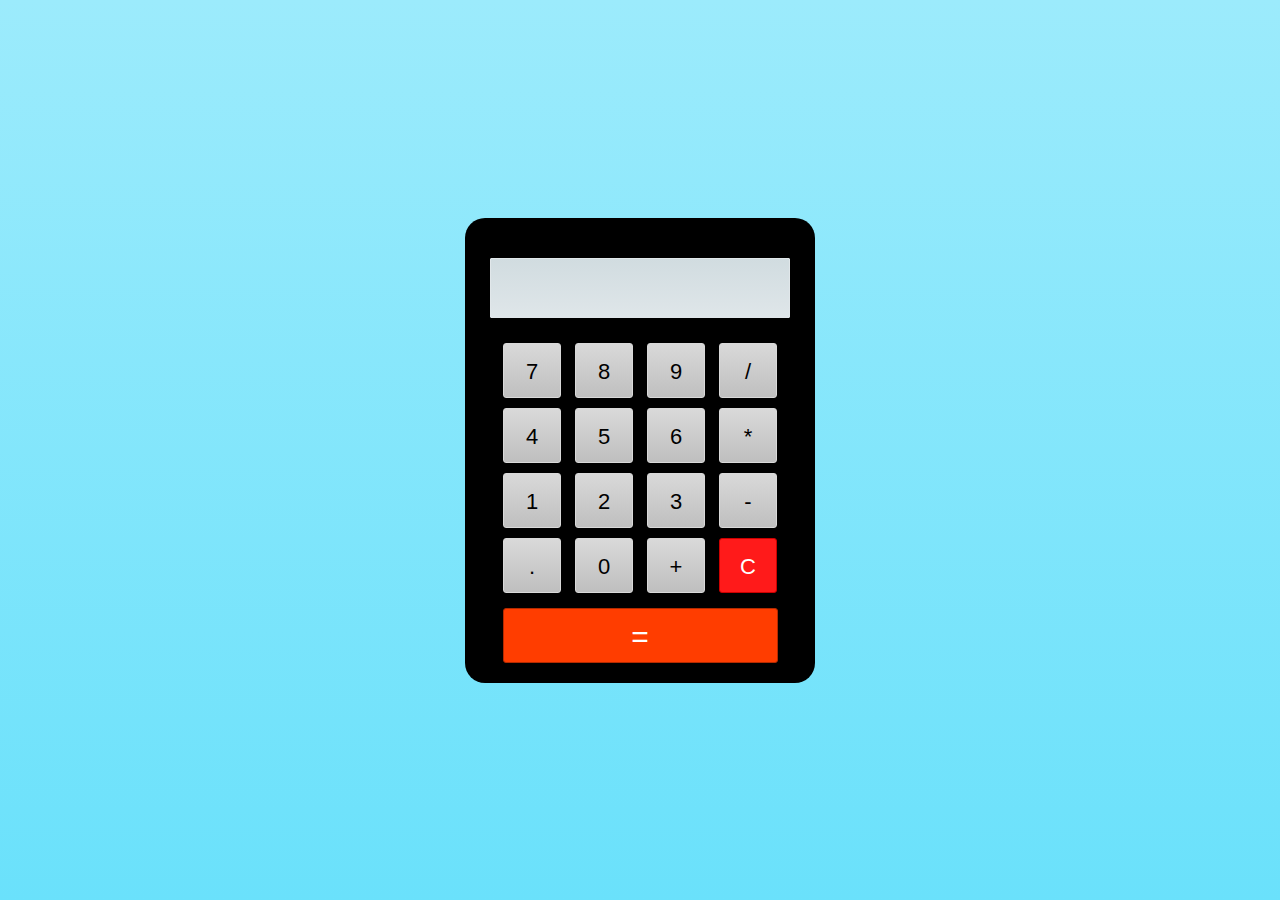
<file: index.html>
<!DOCTYPE html>
<html lang="en" dir="ltr">
  <head>
    <meta charset="utf-8" />
    <title>Calculator</title>
    <link rel="stylesheet" href="style.css" />
    <meta name="viewport" content="width=device-width, initial-scale=1.0" />
  </head>
  <body>
    <div class="center">
      <form name="forms">
        <input type="text" id="display" name="display" disabled />
        <div class="buttons">
          <input type="button" id="btn" value="7" />
          <input type="button" id="btn" value="8" />
          <input type="button" id="btn" value="9" />
          <input type="button" id="btn" value="/" /><br />
          <input type="button" id="btn" value="4" />
          <input type="button" id="btn" value="5" />
          <input type="button" id="btn" value="6" />
          <input type="button" id="btn" value="*" /><br />
          <input type="button" id="btn" value="1" />
          <input type="button" id="btn" value="2" />
          <input type="button" id="btn" value="3" />
          <input type="button" id="btn" value="-" /><br />
          <input type="button" id="btn" value="." />
          <input type="button" id="btn" value="0" />
          <input type="button" id="btn" value="+" />
          <input
            type="button"
            id="clear"
            value="C"
            onclick="document.forms.display.value=''"
          /><br />
          <input
            type="button"
            id="equal"
            value="="
            onclick="document.forms.display.value=eval(document.forms.display.value)"
          />
        </div>
      </form>
    </div>
    <script type="text/javascript" charset="utf-8" src="script.js"></script>
  </body>
</html>
</file>
<file: style.css>
* {
    margin: 0;
    padding: 0;
    outline: none;
    box-sizing: border-box;
  }
  body {
    font-family: montserrat;
    display: flex;
    text-align: center;
    justify-content: center;
    align-items: center;
    min-height: 100vh;
    background: linear-gradient(#9cebfc, #6ae1fb);
  }
  .center {
    /* display: none; */
    width: 350px;
    background: black;
    border-radius: 20px;
  }
  input[type="text"] {
    height: 60px;
    width: 300px;
    margin-top: 40px;
    border-radius: 1px;
    border: 1px solid #e1e7ea;
    color: black;
    font-size: 22px;
    font-weight: bold;
    text-align: right;
    padding-right: 20px;
    background: linear-gradient(#d1dce0, #dfe6e9);
  }
  form .buttons {
    width: 300px;
    margin: 10px 25px 0 25px;
    padding: 10px 0;
  }
  input[type="button"] {
    width: 58px;
    height: 55px;
    margin: 5px;
    font-size: 22px;
    line-height: 55px;
    border-radius: 3px;
    border: 1px solid #d9d9d9;
    background: linear-gradient(#d9d9d9, #bfbfbf);
  }
  input[type="button"]:hover {
    transition: 0.5s;
    background: linear-gradient(#bfbfbf, #d9d9d9);
  }
  input#clear {
    background: #ff1a1a;
    border: 1px solid #cc0000;
    color: white;
  }
  input#equal {
    width: 275px;
    margin: 10px 0 10px 0;
    font-size: 30px;
    color: white;
    background: #ff3d00;
    border: 1px solid #b32a00;
  }
</file>
